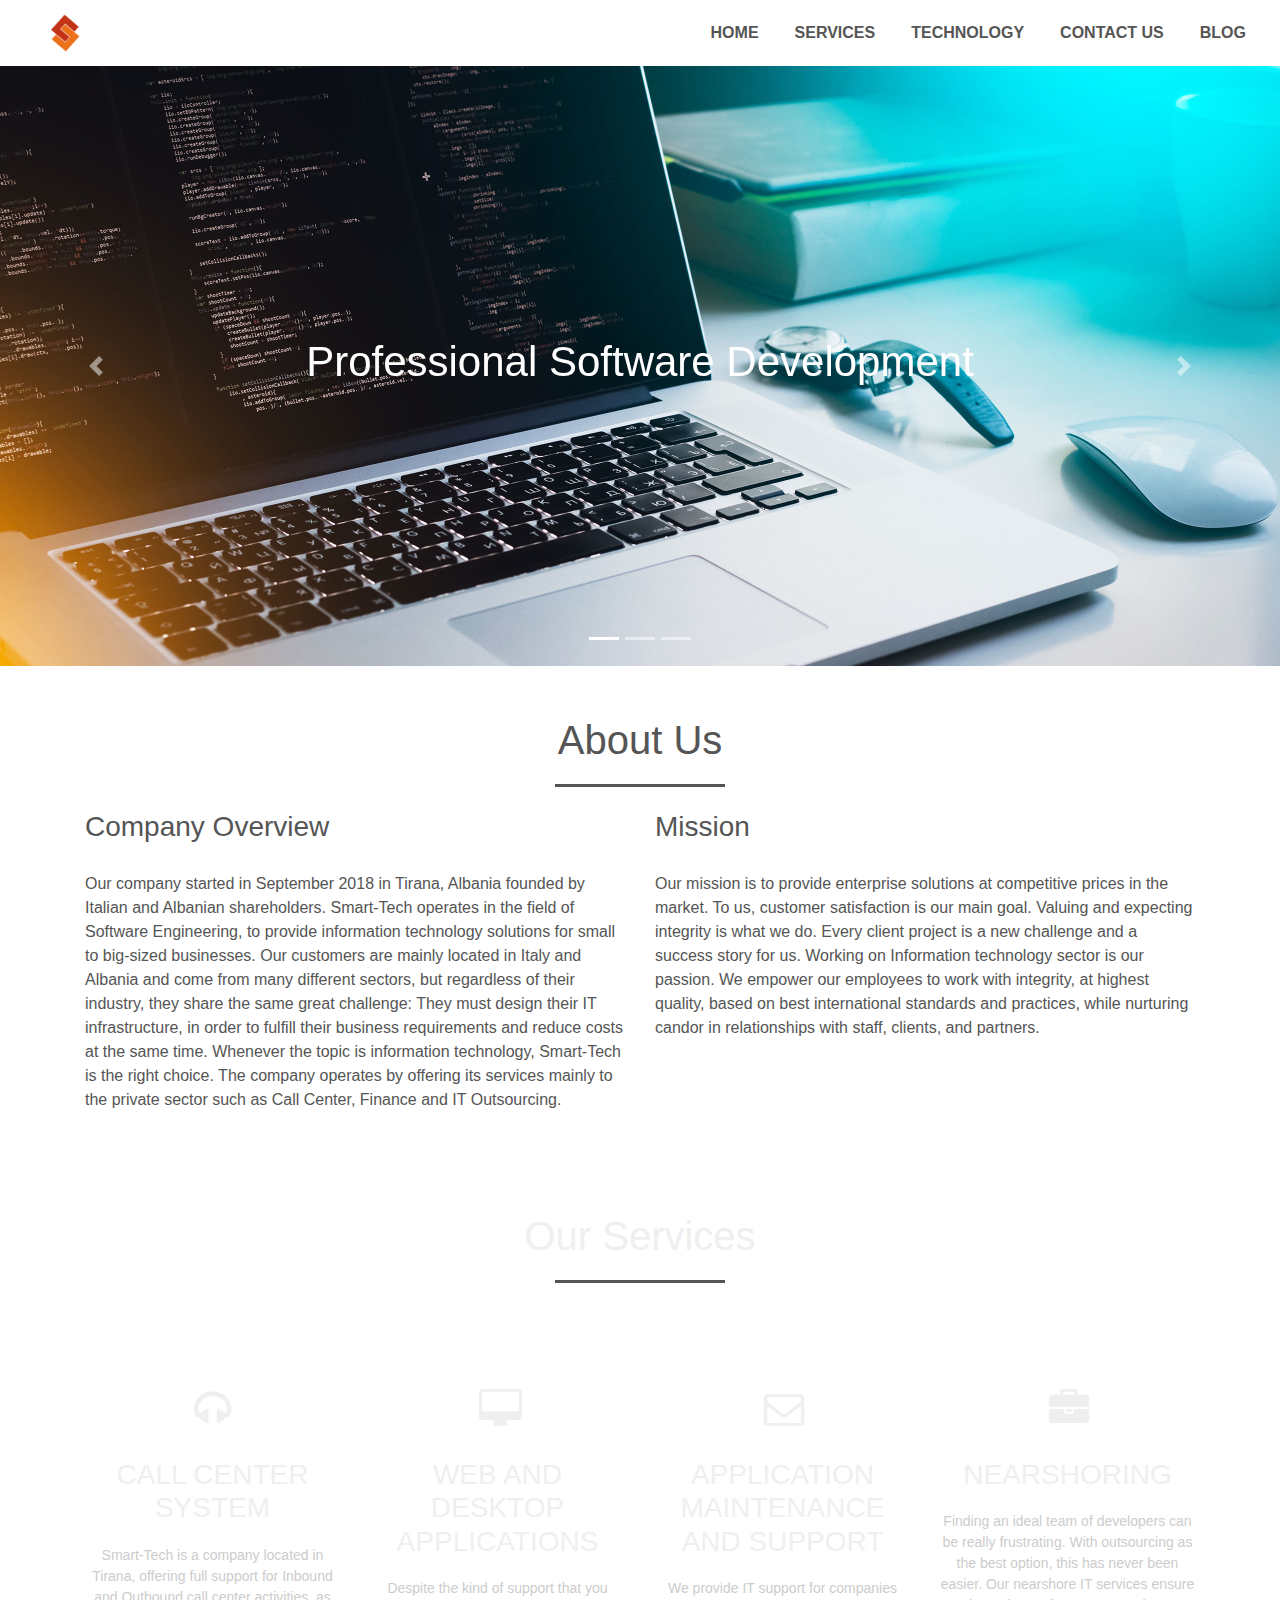
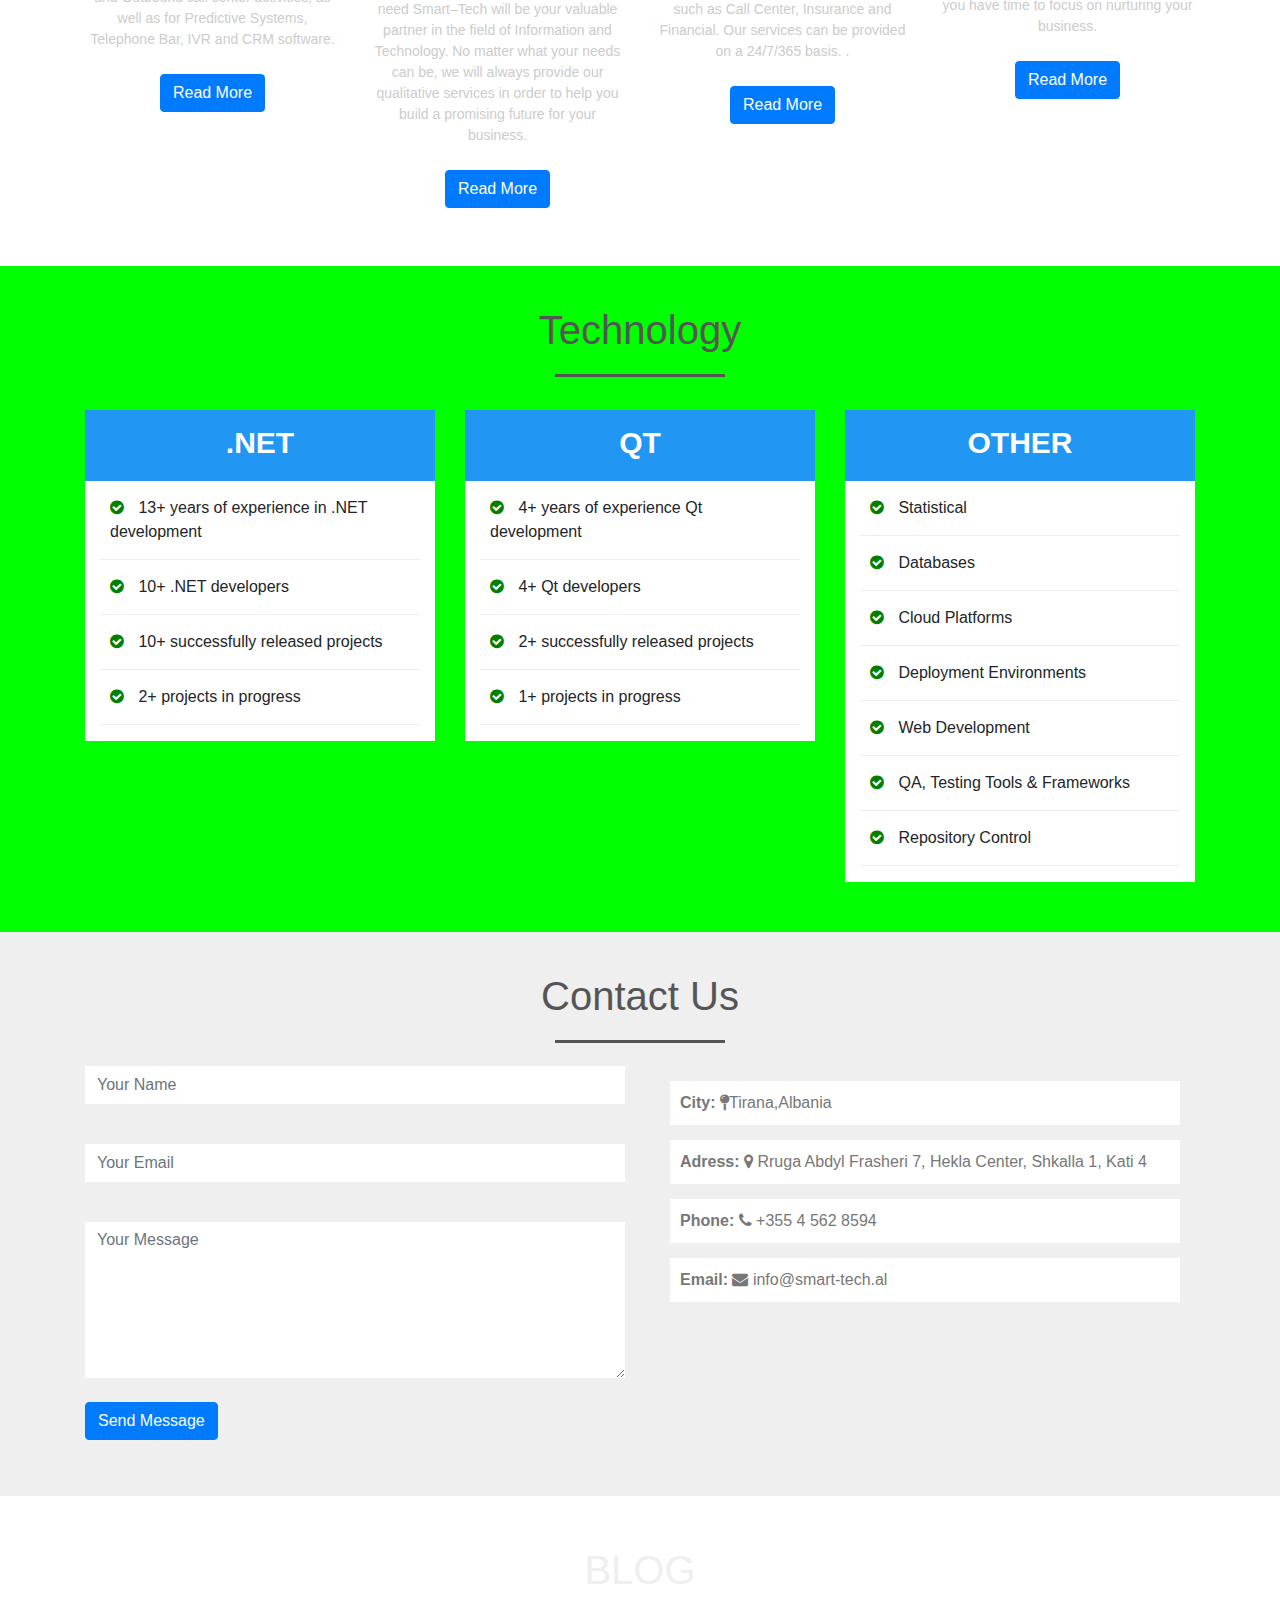
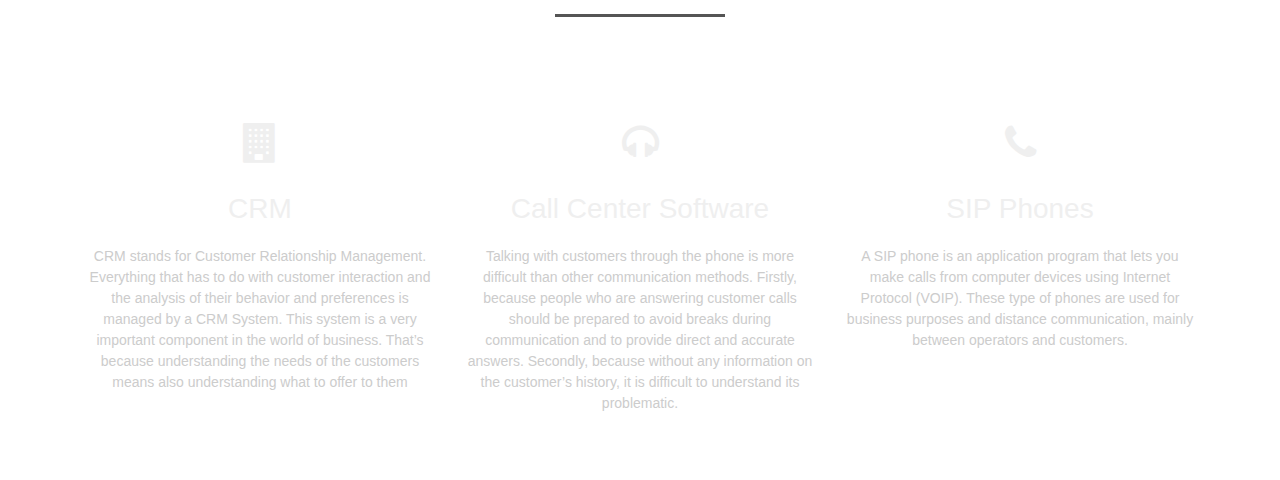
<file: index.html>
<!doctype html>
<html>
  <head>
    <meta  name="viewport" content="width=device-width, initial-scale=1">
    <title> Smart-Tech </title>
    <link rel="stylesheet" href="style.css">
    <link rel="stylesheet" href="https://stackpath.bootstrapcdn.com/bootstrap/4.4.1/css/bootstrap.min.css" >
    <link rel="stylesheet" href="https://stackpath.bootstrapcdn.com/font-awesome/4.7.0/css/font-awesome.min.css">
    <script src="https://code.jquery.com/jquery-3.4.1.slim.min.js" ></script>
    <script src="https://cdn.jsdelivr.net/npm/popper.js@1.16.0/dist/umd/popper.min.js" ></script>
   <script src="https://stackpath.bootstrapcdn.com/bootstrap/4.4.1/js/bootstrap.min.js" ></script>
  </head>

<body>
  
  <section id="nav-bar">
    <nav class="navbar navbar-expand-lg navbar-light ">
  <a class="navbar-brand" href="#"><img src="0.png"></a>
  <button class="navbar-toggler" type="button" data-toggle="collapse" data-target="#navbarNav" aria-controls="navbarNav" aria-expanded="false" aria-label="Toggle navigation">
    <span class="navbar-toggler-icon"></span>
  </button>
  <div class="collapse navbar-collapse" id="navbarNav">
    <ul class="navbar-nav ml-auto">
      <li class="nav-item active">
        <a class="nav-link" href="#home">HOME </a>
      </li>
      <li class="nav-item">
        <a class="nav-link" href="#services">SERVICES</a>
      </li>
      <li class="nav-item">
        <a class="nav-link" href="#technology">TECHNOLOGY</a>
      </li>
      <li class="nav-item">
        <a class="nav-link " href="#contact" >CONTACT US</a>
      </li>
       <li class="nav-item">
        <a class="nav-link " href="#blog" >BLOG</a>
      </li>
    </ul>
  </div>
</nav>
  </section>
     

<div id="slider">
  <div id="headerSlide" class="carousel slide" data-ride="carousel">
  <ol class="carousel-indicators">
    <li data-target="#headerSlide" data-slide-to="0" class="active"></li>
    <li data-target="#headerSlide" data-slide-to="1"></li>
    <li data-target="#headerSlide" data-slide-to="2"></li>
  </ol>
  <div class="carousel-inner">
    <div class="carousel-item active">
      <img  class="d-block img-fluid" src="Famous-Software-Engineers.jpg">
      <div class="carousel-caption">
        <h5>Professional Software Development</h5>
      </div>
    </div>
    <div class="carousel-item">
      <img  class="d-block img-fluid" src="image4.jpg" style="width:100%">
       
    </div>
    <div class="carousel-item">
      <img  class="d-block img-fluid" src="image5.jpg">
     
    </div>
  </div>
  <a class="carousel-control-prev" href="headerSlide" role="button" data-slide="prev">
    <span class="carousel-control-prev-icon" aria-hidden="true"></span>
    <span class="sr-only">Previous</span>
  </a>
  <a class="carousel-control-next" href="headerSlide" role="button" data-slide="next">
    <span class="carousel-control-next-icon" aria-hidden="true"></span>
    <span class="sr-only">Next</span>
  </a>
</div>
  
</div>
<section id="about">
  <div class="container">
    <h1> About Us </h1>
    <div class="row">
      <div class="col-md-6">
        
        <h3> Company Overview </h3>
        <div class="about-content">
          Our company started in September 2018 in Tirana, Albania founded by Italian and Albanian shareholders. Smart-Tech operates in the field of Software Engineering, to provide information technology solutions for small to big-sized businesses.
          Our customers are mainly located in Italy and Albania and come from many different sectors, but regardless of their industry, they share the same great challenge: They must design their IT infrastructure, in order to fulfill their business requirements and reduce costs at the same time. Whenever the topic is information technology, Smart-Tech is the right choice.
          The company operates by offering its services mainly to the private sector such as Call Center, Finance and IT Outsourcing.


        </div>
        
     
        
        
      </div>
      
      <div class="col-md-6 skills-bar">
       
           <h3> Mission </h3>
         <div class="about-content">
         Our mission is to provide enterprise solutions at competitive prices in the market. To us, customer satisfaction is our main goal. Valuing and expecting integrity is what we do. Every client project is a new challenge and a success story for us. Working on Information technology sector is our passion. We empower our employees to work with integrity, at highest quality, based on best international standards and practices, while nurturing candor in relationships with staff, clients, and partners.

        </div>
        
      </div>
      
    </div>
  </div>
  
</section>

<section id="services">
  <div class="container">
    <h1> Our Services </h1>
    <div class="row services">
      
       <div class="col-md-3 text-center">
        <div class="icon">
          <i class="fa fa-headphones" ></i>
        </div>
        <h3>CALL CENTER SYSTEM</h3>
        <p>Smart-Tech is a company located in Tirana, offering full support for Inbound and Outbound call center activities, as well as for Predictive Systems, Telephone Bar, IVR and CRM software.</p>
           <a class="nav-link" href="call.html">  <button type="submit" class="btn btn-primary">Read More</button></a>
    
      </div>
      
      <div class="col-md-3 text-center">
        <div class="icon">
          <i class="fa fa-desktop" ></i>
        </div>
        <h3>WEB AND DESKTOP APPLICATIONS</h3>
        <p>Despite the kind of support that you need Smart–Tech will be your valuable partner in the field of Information and Technology. No matter what your needs can be, we will always provide our qualitative services in order to help you build a promising future for your business.</p>
           <a class="nav-link" href="web.html">  <button type="submit" class="btn btn-primary">Read More</button></a>
    
      </div>
      
       <div class="col-md-3 text-center">
        <div class="icon">
          <i class="fa fa-envelope-o" ></i>
        </div>
        <h3>APPLICATION MAINTENANCE AND SUPPORT</h3>
        <p>We provide IT support for companies such as Call Center, Insurance and Financial. Our services can be provided on a 24/7/365 basis. .</p>
            <a class="nav-link" href="app.html">  <button type="submit" class="btn btn-primary">Read More</button></a>
    
      </div>
      
       <div class="col-md-3 text-center">
        <div class="icon">
         <i class="fa fa-briefcase" ></i>
        </div>
        <h3>NEARSHORING</h3>
        <p>Finding an ideal team of developers can be really frustrating. With outsourcing as the best option, this has never been easier. Our nearshore IT services ensure you have time to focus on nurturing your business.</p>
              <a class="nav-link" href="near.html">  <button type="submit" class="btn btn-primary">Read More</button></a>
    
      </div>
      
      
    
    </div>
 
   
  
  
  
  </div>
</section>

   <section id="technology">
      <div class="container">
        <h1>Technology</h1>
        <div class="row">
          <div class="col-md-4">
            <div class="single-price">
              <div class="price-head">
                <h2>.NET</h2>
                
              </div>
              <div class="price-content">
                <ul>
                  <li><i class="fa fa-check-circle" ></i> 13+ years of experience in .NET development</li>
                   <li><i class="fa fa-check-circle" ></i> 10+ .NET developers</li>
                   <li><i class="fa fa-check-circle" ></i> 10+ successfully released projects</li>
                   <li><i class="fa fa-check-circle" ></i> 2+ projects in progress</li>
                </ul>
              </div>
              
            </div>
          </div>
          
           <div class="col-md-4">
            <div class="single-price">
              <div class="price-head">
                <h2>Qt</h2>
                
              </div>
              <div class="price-content">
                <ul>
                  <li><i class="fa fa-check-circle" ></i> 4+ years of experience Qt development</li>
                   <li><i class="fa fa-check-circle" ></i> 4+ Qt developers</li>
                   <li><i class="fa fa-check-circle" ></i> 2+ successfully released projects</li>
                   <li><i class="fa fa-check-circle" ></i> 1+ projects in progress</li>
                </ul>
              </div>
              
            </div>
          </div>
          
           <div class="col-md-4">
            <div class="single-price">
              <div class="price-head">
                <h2>Other</h2>
                
              </div>
              <div class="price-content">
                <ul>
                  <li><i class="fa fa-check-circle" ></i> Statistical</li>
                   <li><i class="fa fa-check-circle" ></i> Databases</li>
                   <li><i class="fa fa-check-circle" ></i> Cloud Platforms</li>
                   <li><i class="fa fa-check-circle" ></i>  Deployment Environments</li>
                   <li><i class="fa fa-check-circle" ></i>  Web Development</li>
                   <li><i class="fa fa-check-circle" ></i> QA, Testing Tools & Frameworks</li>
                   <li><i class="fa fa-check-circle" ></i>  Repository Control</li>
                </ul>
              </div>
              
            </div>
          </div>
          
         
           
        
                   
                  
                
           
       
        </div>
        
     </div>
      
  </section>
        

<section id="contact">
  <div class="container">
    <h1>Contact Us</h1>
    <div class="row">
     <div class="col-md-6">
       <form id"contact-form" method="post" action="contact-form-handler.php">
         <div class="form-group">
           <input type="name" class="form-control" placeholder="Your Name" required><br>
         </div>
         <div class="form-group">
           <input type="email" class="form-control" placeholder="Your Email" required><br>
         </div>
         <div class="form-group">
           <textarea class="form-control" rows="6" placeholder="Your Message" required></textarea><br>
           <button type="submit" class="btn btn-primary">Send Message</button>
         </div>
         
       </form>
      </div>
      <div class="col-md-6">
         <div class="follow"><b>City:</b> <i class="fa fa-map-pin" ></i>Tirana,Albania</div>
        <div class="follow"><b>Adress:</b> <i class="fa fa-map-marker" ></i> Rruga Abdyl Frasheri 7, Hekla Center, Shkalla 1, Kati 4</div>
       <div class="follow"><b>Phone:</b> <i class="fa fa-phone" ></i></i>  +355 4 562 8594 </div>
       <div class="follow"><b>Email:</b> <i class="fa fa-envelope" ></i></i>  info@smart-tech.al </div>
     
      </div>
      
    </div>
  </div>
</section>

<section id="blog">
  <div class="container">
    <h1>BLOG</h1>
    <div class="row blog">
      
       <div class="col-md-4 text-center">
        <div class="icon">
          <i class="fa fa-building" ></i>
        </div>
        <h3>CRM</h3>
        <p>CRM stands for Customer Relationship Management. Everything that has to do with customer interaction and the analysis of their behavior and preferences is managed by a CRM System. This system is a very important component in the world of business. That’s because understanding the needs of the customers means also understanding what to offer to them</p>
      </div>
      
      <div class="col-md-4 text-center">
        <div class="icon">
         <i class="fa fa-headphones"></i>
        </div>
        <h3>Call Center Software</h3>
        <p>Talking with customers through the phone is more difficult than other communication methods. Firstly, because people who are answering customer calls should be prepared to avoid breaks during communication and to provide direct and accurate answers. Secondly, because without any information on the customer’s history, it is difficult to understand its problematic.</p>
      </div>
      
       <div class="col-md-4 text-center">
        <div class="icon">
         <i class="fa  fa-phone"></i>
        </div>
        <h3>SIP Phones</h3>
        <p>A SIP phone is an application program that lets you make calls from computer devices using Internet Protocol (VOIP). These type of phones are used for business purposes and distance communication, mainly between operators and customers.</p>
      </div>
      
       
    
    </div>
 
   
  
  
  </div>
</section>



    






  
</body>
  
  
  
</html>
</file>
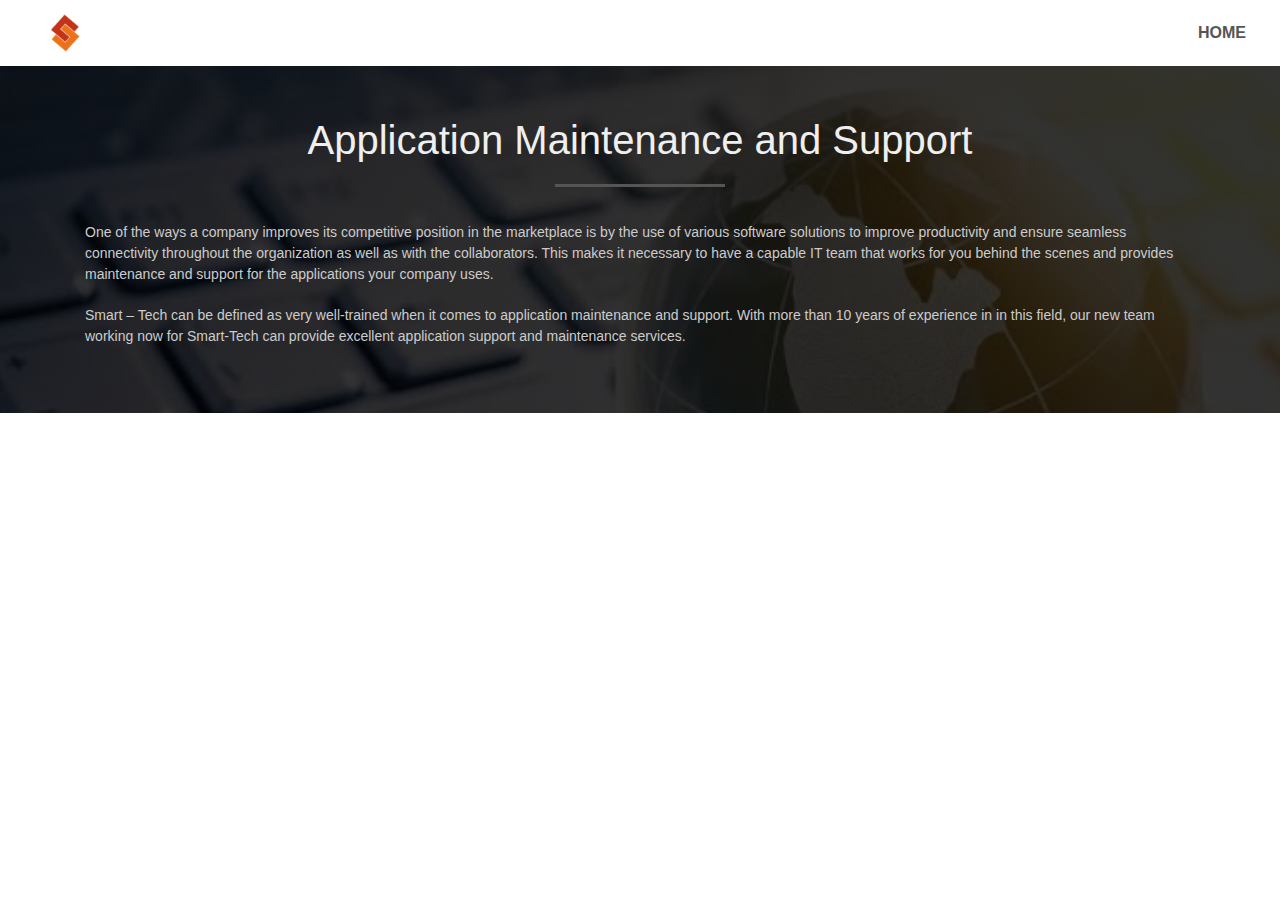
<file: app.html>
<!doctype html>
<html>
  <head>
    <meta  name="viewport" content="width=device-width, initial-scale=1">
    <title> Smart-Tech </title>
    <link rel="stylesheet" href="style.css">
    <link rel="stylesheet" href="https://stackpath.bootstrapcdn.com/bootstrap/4.4.1/css/bootstrap.min.css" >
    <link rel="stylesheet" href="https://stackpath.bootstrapcdn.com/font-awesome/4.7.0/css/font-awesome.min.css">
    <script src="https://code.jquery.com/jquery-3.4.1.slim.min.js" ></script>
    <script src="https://cdn.jsdelivr.net/npm/popper.js@1.16.0/dist/umd/popper.min.js" ></script>
   <script src="https://stackpath.bootstrapcdn.com/bootstrap/4.4.1/js/bootstrap.min.js" ></script>
  </head>

<body>

 <section id="nav-bar">
    <nav class="navbar navbar-expand-lg navbar-light ">
  <a class="navbar-brand" href="#"><img src="0.png"></a>
  <button class="navbar-toggler" type="button" data-toggle="collapse" data-target="#navbarNav" aria-controls="navbarNav" aria-expanded="false" aria-label="Toggle navigation">
    <span class="navbar-toggler-icon"></span>
  </button>
  <div class="collapse navbar-collapse" id="navbarNav">
    <ul class="navbar-nav ml-auto">
      <li class="nav-item active">
        <a class="nav-link" href="index.html">HOME </a>
      </li>
      
    
</nav>
  </section>
  <section id="services">
  <div class="container">
    
    
    <h1> Application Maintenance and Support</h1>
    <p> </p>
    <p> </p>
    <p>One of the ways a company improves its competitive position in the marketplace is by the use of various software solutions to improve productivity and ensure seamless connectivity throughout the organization as well as with the collaborators. This makes it necessary to have a capable IT team that works for you behind the scenes and provides maintenance and support for the applications your company uses. </p>
    <p> Smart – Tech can be defined as very well-trained when it comes to application maintenance and support. With more than 10 years of experience in in this field, our new team working now for Smart-Tech can provide excellent application support and maintenance services.</p>
    
    
  
 
    
    
    </div>
    </section>
    

</body>
</html>
</file>
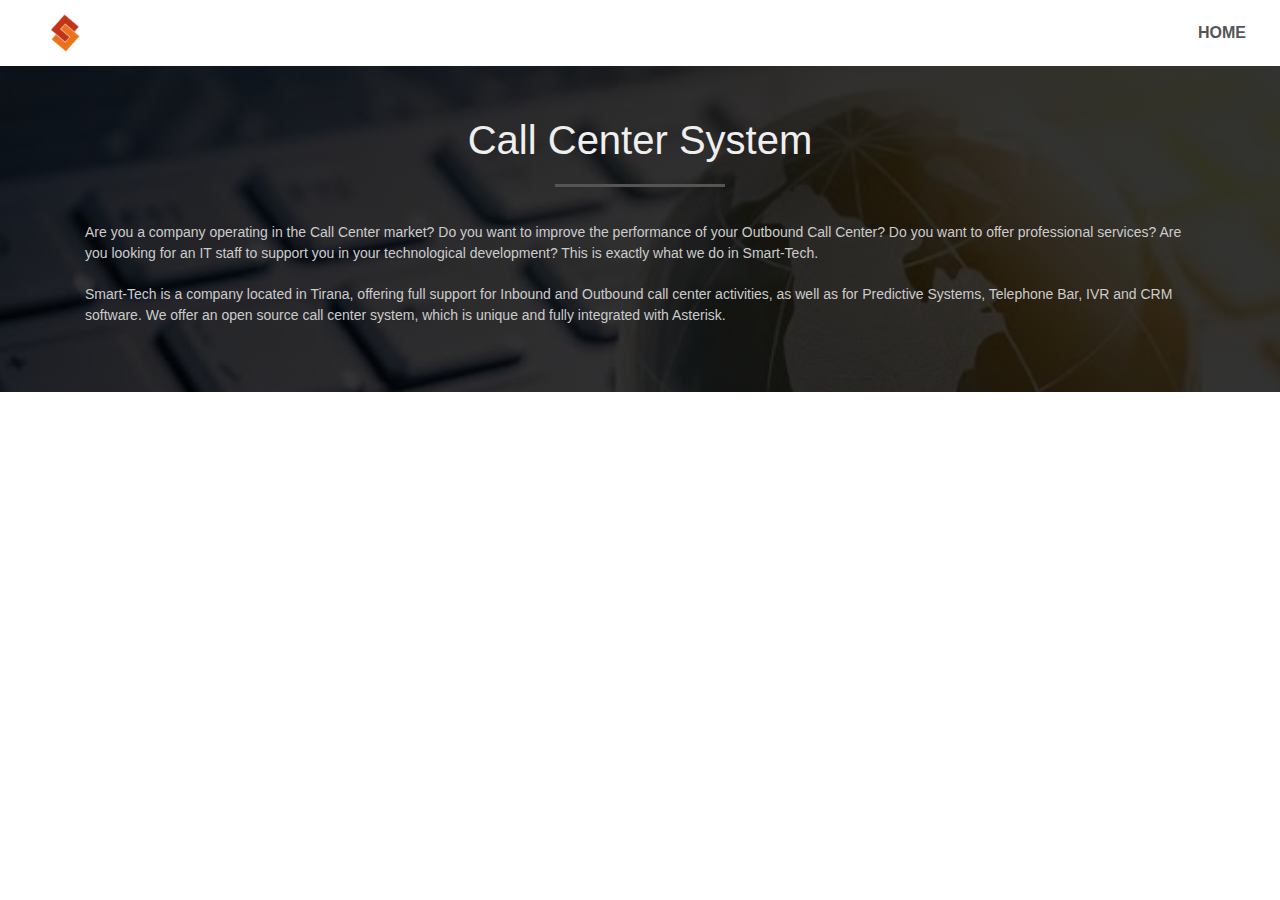
<file: call.html>
<!doctype html>
<html>
  <head>
    <meta  name="viewport" content="width=device-width, initial-scale=1">
    <title> Smart-Tech </title>
    <link rel="stylesheet" href="style.css">
    <link rel="stylesheet" href="https://stackpath.bootstrapcdn.com/bootstrap/4.4.1/css/bootstrap.min.css" >
    <link rel="stylesheet" href="https://stackpath.bootstrapcdn.com/font-awesome/4.7.0/css/font-awesome.min.css">
    <script src="https://code.jquery.com/jquery-3.4.1.slim.min.js" ></script>
    <script src="https://cdn.jsdelivr.net/npm/popper.js@1.16.0/dist/umd/popper.min.js" ></script>
   <script src="https://stackpath.bootstrapcdn.com/bootstrap/4.4.1/js/bootstrap.min.js" ></script>
  </head>

<body>

 <section id="nav-bar">
    <nav class="navbar navbar-expand-lg navbar-light ">
  <a class="navbar-brand" href="#"><img src="0.png"></a>
  <button class="navbar-toggler" type="button" data-toggle="collapse" data-target="#navbarNav" aria-controls="navbarNav" aria-expanded="false" aria-label="Toggle navigation">
    <span class="navbar-toggler-icon"></span>
  </button>
  <div class="collapse navbar-collapse" id="navbarNav">
    <ul class="navbar-nav ml-auto">
      <li class="nav-item active">
        <a class="nav-link" href="index.html">HOME </a>
      </li>
      
    
</nav>
  </section>
  <section id="services">
  <div class="container">
    <h1> Call Center System  </h1>
   
    <p> </p>
    <p> </p>
    <p> Are you a company operating in the Call Center market? Do you want to improve the performance of your Outbound Call Center? Do you want to offer professional services?
    Are you looking for an IT staff to support you in your technological development?
      This is exactly what we do in Smart-Tech.</p>
    <p> Smart-Tech is a company located in Tirana, offering full support for Inbound and Outbound call center activities, as well as for Predictive Systems, Telephone Bar, IVR and CRM software.
     We offer an open source call center system, which is unique and fully integrated with Asterisk.</p>
   
   
    
  
 
  
   
    
 
    
    
    </div>
    </section>
    

</body>
</html>
</file>
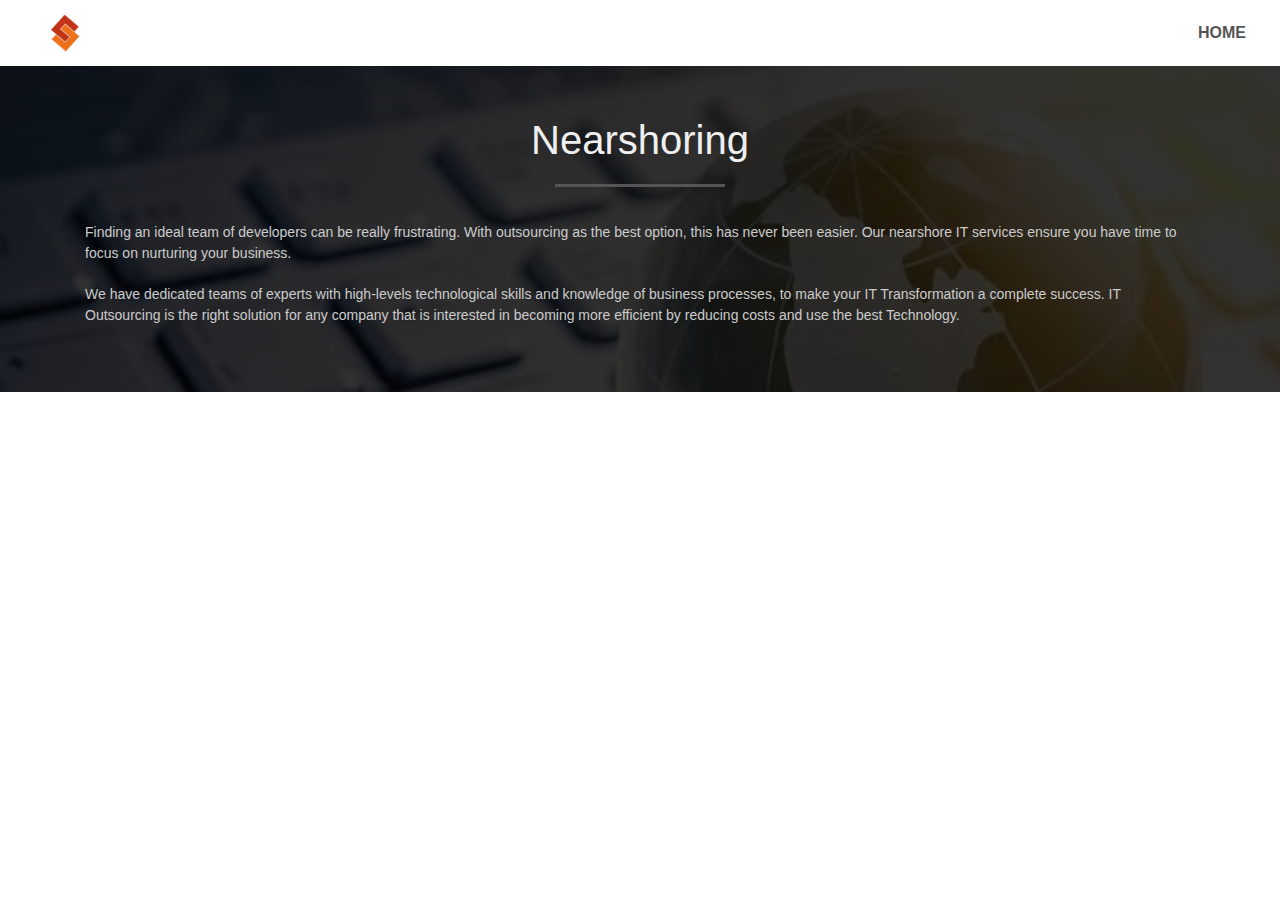
<file: near.html>
<!doctype html>
<html>
  <head>
    <meta  name="viewport" content="width=device-width, initial-scale=1">
    <title> Smart-Tech </title>
    <link rel="stylesheet" href="style.css">
    <link rel="stylesheet" href="https://stackpath.bootstrapcdn.com/bootstrap/4.4.1/css/bootstrap.min.css" >
    <link rel="stylesheet" href="https://stackpath.bootstrapcdn.com/font-awesome/4.7.0/css/font-awesome.min.css">
    <script src="https://code.jquery.com/jquery-3.4.1.slim.min.js" ></script>
    <script src="https://cdn.jsdelivr.net/npm/popper.js@1.16.0/dist/umd/popper.min.js" ></script>
   <script src="https://stackpath.bootstrapcdn.com/bootstrap/4.4.1/js/bootstrap.min.js" ></script>
  </head>

<body>

 <section id="nav-bar">
    <nav class="navbar navbar-expand-lg navbar-light ">
  <a class="navbar-brand" href="#"><img src="0.png"></a>
  <button class="navbar-toggler" type="button" data-toggle="collapse" data-target="#navbarNav" aria-controls="navbarNav" aria-expanded="false" aria-label="Toggle navigation">
    <span class="navbar-toggler-icon"></span>
  </button>
  <div class="collapse navbar-collapse" id="navbarNav">
    <ul class="navbar-nav ml-auto">
      <li class="nav-item active">
        <a class="nav-link" href="index.html">HOME </a>
      </li>
      
    
</nav>
  </section>
  <section id="services">
  <div class="container">
  
    
    <h1> Nearshoring</h1>
    <p> </p>
    <p> </p>
    <p>Finding an ideal team of developers can be really frustrating. With outsourcing as the best option, this has never been easier. Our nearshore IT services ensure you have time to focus on nurturing your business. </p>
    <p> We have dedicated teams of experts with high-levels technological skills and knowledge of business processes, to make your IT Transformation a complete success.
IT Outsourcing is the right solution for any company that is interested in becoming more efficient by reducing costs and use the best Technology.</p>
    
    
 
    
    
    </div>
    </section>
    

</body>
</html>
</file>
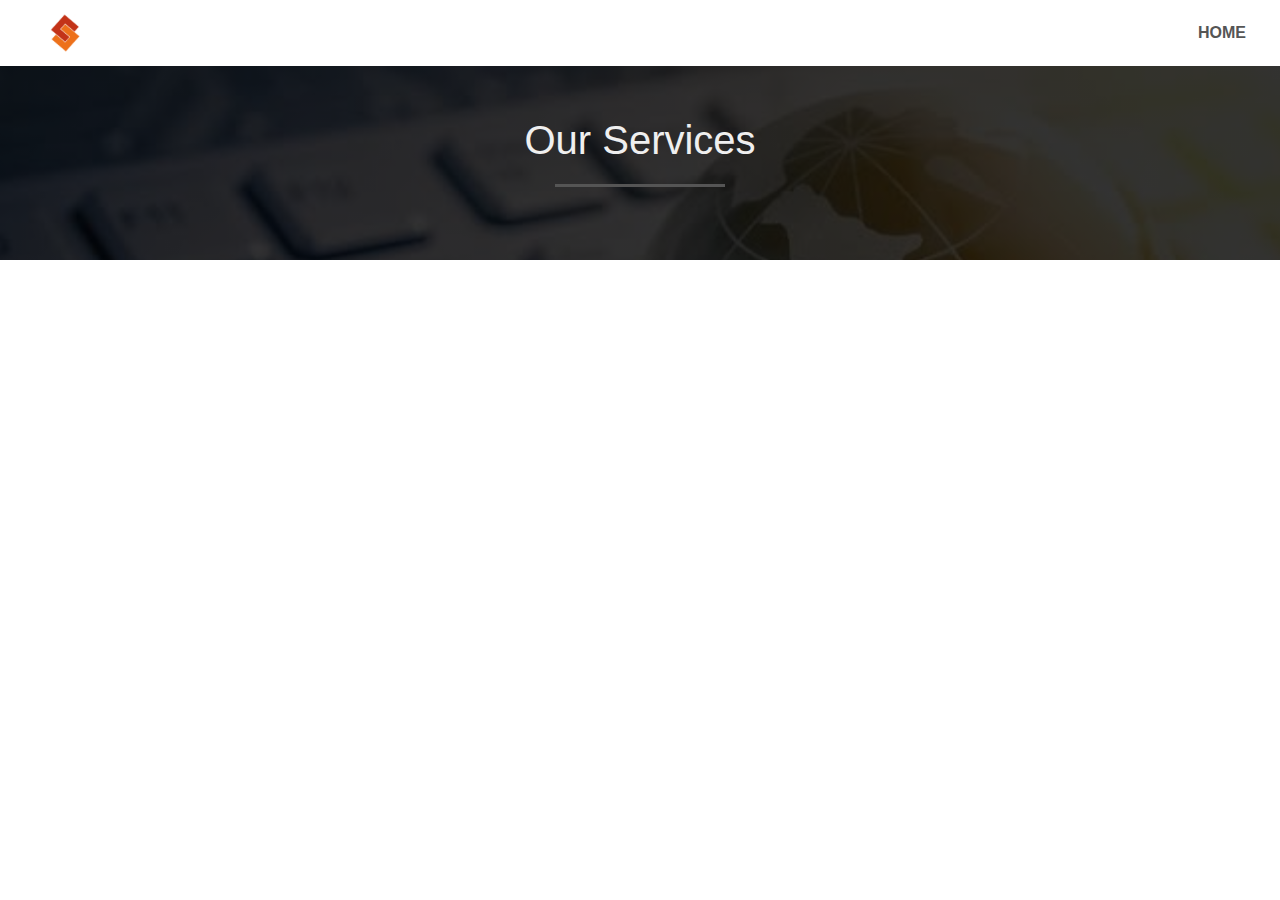
<file: services.html>
<!doctype html>
<html>
  <head>
    <meta  name="viewport" content="width=device-width, initial-scale=1">
    <title> Smart-Tech </title>
    <link rel="stylesheet" href="style.css">
    <link rel="stylesheet" href="https://stackpath.bootstrapcdn.com/bootstrap/4.4.1/css/bootstrap.min.css" >
    <link rel="stylesheet" href="https://stackpath.bootstrapcdn.com/font-awesome/4.7.0/css/font-awesome.min.css">
    <script src="https://code.jquery.com/jquery-3.4.1.slim.min.js" ></script>
    <script src="https://cdn.jsdelivr.net/npm/popper.js@1.16.0/dist/umd/popper.min.js" ></script>
   <script src="https://stackpath.bootstrapcdn.com/bootstrap/4.4.1/js/bootstrap.min.js" ></script>
  </head>

<body>

 <section id="nav-bar">
    <nav class="navbar navbar-expand-lg navbar-light ">
  <a class="navbar-brand" href="#"><img src="0.png"></a>
  <button class="navbar-toggler" type="button" data-toggle="collapse" data-target="#navbarNav" aria-controls="navbarNav" aria-expanded="false" aria-label="Toggle navigation">
    <span class="navbar-toggler-icon"></span>
  </button>
  <div class="collapse navbar-collapse" id="navbarNav">
    <ul class="navbar-nav ml-auto">
      <li class="nav-item active">
        <a class="nav-link" href="index.html">HOME </a>
      </li>
      
    
</nav>
  </section>
  <section id="services">
  <div class="container">
    <h1> Our Services </h1>
    </div>
    </section>
    

</body>
</html>
</file>
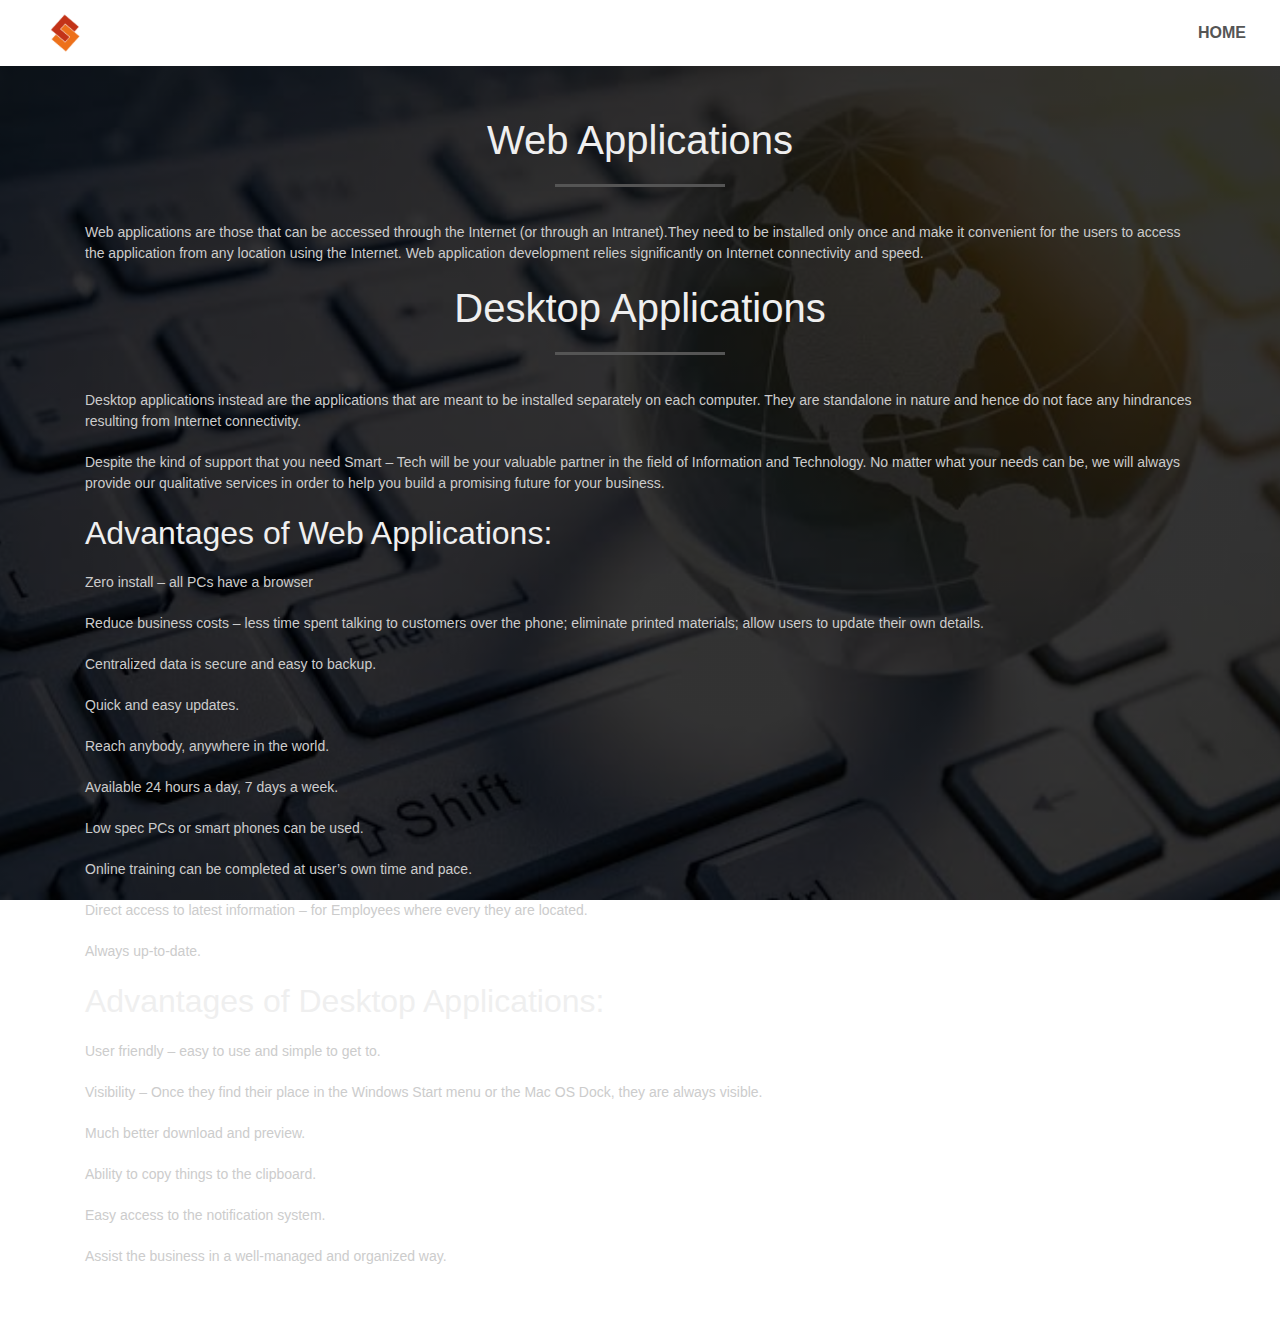
<file: web.html>
<!doctype html>
<html>
  <head>
    <meta  name="viewport" content="width=device-width, initial-scale=1">
    <title> Smart-Tech </title>
    <link rel="stylesheet" href="style.css">
    <link rel="stylesheet" href="https://stackpath.bootstrapcdn.com/bootstrap/4.4.1/css/bootstrap.min.css" >
    <link rel="stylesheet" href="https://stackpath.bootstrapcdn.com/font-awesome/4.7.0/css/font-awesome.min.css">
    <script src="https://code.jquery.com/jquery-3.4.1.slim.min.js" ></script>
    <script src="https://cdn.jsdelivr.net/npm/popper.js@1.16.0/dist/umd/popper.min.js" ></script>
   <script src="https://stackpath.bootstrapcdn.com/bootstrap/4.4.1/js/bootstrap.min.js" ></script>
  </head>

<body>

 <section id="nav-bar">
    <nav class="navbar navbar-expand-lg navbar-light ">
  <a class="navbar-brand" href="#"><img src="0.png"></a>
  <button class="navbar-toggler" type="button" data-toggle="collapse" data-target="#navbarNav" aria-controls="navbarNav" aria-expanded="false" aria-label="Toggle navigation">
    <span class="navbar-toggler-icon"></span>
  </button>
  <div class="collapse navbar-collapse" id="navbarNav">
    <ul class="navbar-nav ml-auto">
      <li class="nav-item active">
        <a class="nav-link" href="index.html">HOME </a>
      </li>
      
    
</nav>
  </section>
  <section id="services">
  <div class="container">
    
    
    <h1> Web Applications</h1>
    <p> </p>
    <p> </p>
    <p>Web applications are those that can be accessed through the Internet (or through an Intranet).They need to be installed only once and make it convenient for the users to access the application from any location using the Internet. Web application development relies significantly on Internet connectivity and speed. </p
    
    <p> </p>
    <p> </p>
    
    <h1> Desktop Applications</h1>
    <p> </p>
    <p> </p>
    <p>Desktop applications instead are the applications that are meant to be installed separately on each computer. They are standalone in nature and hence do not face any hindrances resulting from Internet connectivity. </p>
    <p>Despite the kind of support that you need Smart – Tech will be your valuable partner in the field of Information and Technology. No matter what your needs can be, we will always provide our qualitative services in order to help you build a promising future for your business.</p>
    
     <p> </p>
    <p> </p>
    
    <h2> Advantages of Web Applications: </h2>
    <p> </p>
    <p> </p>
    <p>Zero install – all PCs have a browser</p>
    <p>Reduce business costs – less time spent talking to customers over the phone; eliminate printed materials; allow users to update their own details.</p>
    <p>Centralized data is secure and easy to backup.</p>
    <p>Quick and easy updates.</p>
    <p>Reach anybody, anywhere in the world.</p>
    <p>Available 24 hours a day, 7 days a week.</p>
    <p>Low spec PCs or smart phones can be used.</p>
    <p>Online training can be completed at user’s own time and pace.</p>
    <p>Direct access to latest information – for Employees where every they are located.</p>
    <p>Always up-to-date.</p>
    
     <p> </p>
    <p> </p>
    
    <h2> Advantages of Desktop Applications:  </h2>
    <p> </p>
    <p> </p>
    <p>User friendly – easy to use and simple to get to.</p>
    <p>Visibility – Once they find their place in the Windows Start menu or the Mac OS Dock, they are always visible.</p>
    <p>Much better download and preview.</p>
    <p>Ability to copy things to the clipboard.</p>
    <p>Easy access to the notification system.</p>
    <p>Assist the business in a well-managed and organized way.</p>
    
   
    
   
    
    </div>
    </section>
    

</body>
</html>
</file>
<file: style.css>
*
{
  margin: 0;
  padding: 0;
}

#nav-bar
{
  position: sticky;
  top: 0;
  z-index: 10;
}

.navbar-brand img
{
  height: 40px;
  padding-left: 30px;
}

.navbar-nav li
{ 
  padding: 0 10px;
}

.navbar-nav li a
{ 
  float: right;
  text-align: left;
}

#nav-bar ul li a:hover{
  color: #007bff!important
}
.navbar
{
  background: #fff;
}

.navbar-toggler
{
  border: none!important;
}
.nav-link
{
  color: #555!important;
  font-weight: 600;
  font-size: 16px;
}
#slider
{
  width: 100%;
}
.carousel-caption
{
  top: 50%;
  transform: translateY(-50%);
  bottom: initial!important;
}
.carousel-caption h5
{
  color: #fff;
  font-size: 42px;
}
#about
{
  padding-top: 50px;
  padding-bottom: 50px;
  color: #555;
}
#about btn
{
  margin-top: 20px;
  margin-bottom: 30px;
}
.about-content
{
  padding-top: 20px;
}
.skills-bar p
{
  margin-bottom: 6px;
  font-weight: 600;
}
.progress-bar
{
  border-radius: 16px;
}
.progresss
{
  border-radius: 16px !important;
  margin-bottom: 20px;
}
#services
{
  background-image: linear-gradient(rgba(0,0,0,0.8),rgba(0,0,0,0.8)),url(images-3.jpg);
  background-size: cover;
  background-position: center;
  color: #efefef !important;
  background-attachment: fixed;
  padding-top: 50px;
  padding-bottom: 50px;
}
   

#services h1
{
  text-align: center;
  color: #efefef !important;
  padding-bottom: 10px;
}

.services
{
  margin-top: 40px;
}
.icon
{
  font-size: 40px;
  margin: 20px auto;
  padding: 20px;
  height: 80px;
  width: 80px;
  border: 1px solid #fff;
  border-radius: 50%;
}
#services p
{
  font-size: 14px;
  margin-top: 20px;
  color: #ccc;
}
.services .col-md-3:hover{
  background: #007bff;
  cursor: pointer;
  transition: 0.7s;
  
  
}

#technology
{
  padding: 40px 0;
  background: #00ff00;
}
.single-price
{
  margin: 10px auto;
  display: inline;
  float: left;
  width: 100%;
  background-color: #fff;
  transition: 0.5s;
}
.single-price:hover
{
  box-shadow: 0 2px 20px #333;
}
.price-head
{
  background-color: #2196f3;
  display: inline;
  float: left;
  padding: 10px 5px;
  text-align: center;
  width:100%;
}
.price-head h2
{
  color: #fff;
  font-size: 30px;
  font-weight: bold;
  margin-bottom: 5px;
  padding: 5px;
  text-transform: uppercase;
}
.price-content
{
  display: inline;
  float: left;
  width: 100%;
  padding: 0 15px;
  
}
.price-content ul li
{
  border-bottom: 1px solid #efefef;
  padding: 15px 10px;
  list-style: none;
  
    
}
.fa-check-circle
{
  color: green;
  margin-right: 10px;
  font-size: 20px;
}




h1
{
  text-align: center;
  color: #555 !important;
  padding-bottom: 10px;
}
h1::after
{
  content: '';
  background: #555 !important;
  display: block;
  height: 3px;
  width: 170px;
  margin: 20px auto 5px;
}





#contact
{
  background: #efefef;
  padding-top: 40px;
  padding-bottom: 40px;
  color: #777;
}
.contact-form
{
  padding: 15px;
}
.form-control
{
  border-radius: 0 !important;
  border: none !important;
}
  
.follow
{
  background: #fff;
  padding: 10px;
  margin: 15px;
}

#blog
{
  background-image: linear-gradient(rgba(0,0,0,0.8),rgba(0,0,0,0.8)),url(image3.jpg);
  background-size: cover;
  background-position: center;
  color: #efefef !important;
  background-attachment: fixed;
  padding-top: 50px;
  padding-bottom: 50px;
}
   

#blog h1
{
  text-align: center;
  color: #efefef !important;
  padding-bottom: 10px;
}

.blog
{
  margin-top: 40px;
}
.icon
{
  font-size: 40px;
  margin: 20px auto;
  padding: 20px;
  height: 80px;
  width: 80px;
  border: 1px solid #fff;
  border-radius: 50%;
}
#blog p
{
  font-size: 14px;
  margin-top: 20px;
  color: #ccc;
}
.blog .col-md-3:hover{
  background: #007bff;
  cursor: pointer;
  transition: 0.7s;
  
  
}
</file>
